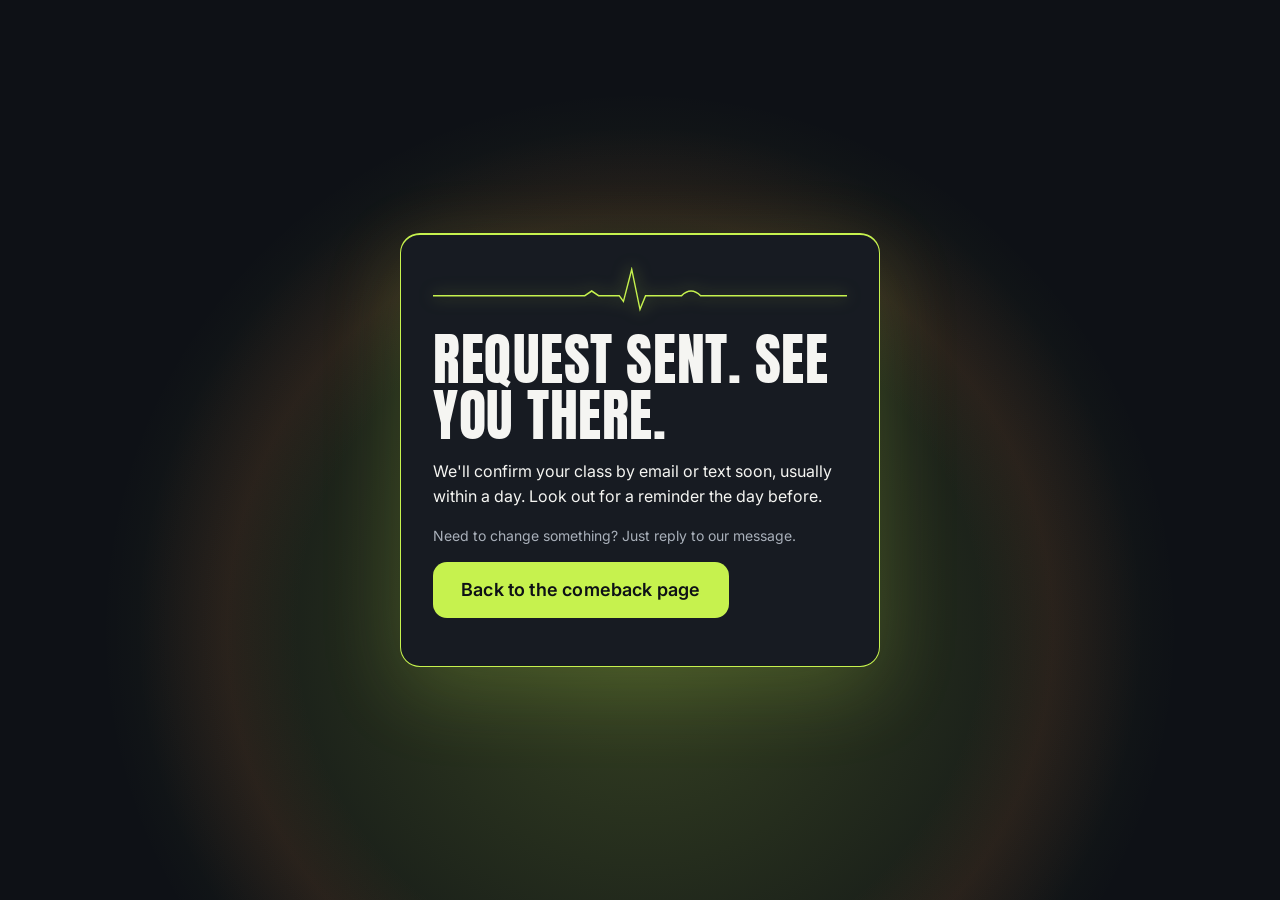
<file: thanks.html>
<!doctype html>
<html lang="en-IE">
<head>
<meta charset="utf-8">
<meta name="viewport" content="width=device-width, initial-scale=1">
<title>Request sent · FlexHaus</title>
<meta name="color-scheme" content="dark">
<link rel="preconnect" href="https://fonts.googleapis.com">
<link rel="preconnect" href="https://fonts.gstatic.com" crossorigin>
<link rel="stylesheet" href="https://fonts.googleapis.com/css2?family=Anton&family=Inter:wght@400;600&display=swap">
<link rel="stylesheet" href="css/main.css">
</head>
<body>
<main class="book" id="main">
  <div class="wrap">
    <div class="card done">
      <svg class="ecg ecg-done" style="stroke-dashoffset:0" aria-hidden="true" viewBox="0 0 600 60" preserveAspectRatio="none"><path pathLength="1" d="M0 36 H220 l10 -6 l10 6 H270 l6 7 l12 -40 l12 50 l8 -17 H360 q14 -12 28 0 H600"/></svg>
      <h1 class="display-m" style="margin:16px 0">Request sent. See you there.</h1>
      <p>We'll confirm your class by email or text soon, usually within a day. Look out for a reminder the day before.</p>
      <p class="small">Need to change something? Just reply to our message.</p>
      <p><a class="btn btn-volt" href="./">Back to the comeback page</a></p>
    </div>
  </div>
</main>
</body>
</html>
</file>
<file: css/main.css>
/* FlexHaus — The Comeback. Dark (Carbon) page; contrast pairs per design-spec §7.1. */
@font-face { font-family: "Anton Fallback"; src: local("Impact"), local("Arial Narrow Bold"); size-adjust: 95%; }
:root {
  --carbon: #0E1116; --chalk: #F5F5F2; --volt: #C6F24E; --volt-hi: #D8FF6A; --ember: #FF5A3C;
  --surface: #171B22; --line: #2A303A; --mist: #A9B0BA; --muted: #8A919C; --input-border: #737B87;
  --display: "Anton", "Anton Fallback", "Impact", "Haettenschweiler", "Arial Narrow Bold", sans-serif;
  --sans: "Inter", system-ui, -apple-system, "Segoe UI", Roboto, sans-serif;
  --ease-out: cubic-bezier(0.22, 1, 0.36, 1);
  --gutter: 16px;
}
@media (min-width: 768px) { :root { --gutter: 32px; } }
@media (min-width: 1200px) { :root { --gutter: 48px; } }

*, *::before, *::after { box-sizing: border-box; }
html { background: var(--carbon); color: var(--chalk); -webkit-text-size-adjust: 100%; scroll-behavior: smooth; }
html.rm { scroll-behavior: auto; }
body { margin: 0; background: var(--carbon); font: 400 16px/1.55 var(--sans); overflow-x: hidden; }
body.has-bar { padding-bottom: 76px; }
a { color: var(--volt); }
p { margin: 0 0 16px; }
h1, h2, h3 { margin: 0; font-weight: 400; }
.wrap { width: 100%; max-width: calc(1200px + 2 * var(--gutter)); margin: 0 auto; padding: 0 var(--gutter); }
.vh { position: absolute !important; width: 1px; height: 1px; overflow: hidden; clip: rect(0 0 0 0); clip-path: inset(50%); white-space: nowrap; }
.volt { color: var(--volt); }

/* Type tokens (§9) */
.display-xl, .display-l, .display-m, .display-s { font-family: var(--display); text-transform: uppercase; font-weight: 400; }
.display-xl { font-size: clamp(56px, 9vw, 112px); line-height: .95; letter-spacing: .005em; }
.display-l { font-size: clamp(44px, 6vw, 96px); line-height: 1; letter-spacing: .01em; }
.display-m { font-size: clamp(40px, 4.6vw, 56px); line-height: 1; letter-spacing: .01em; }
.display-s { font-size: clamp(26px, 2.6vw, 32px); line-height: 1.05; letter-spacing: .02em; }
.eyebrow { font: 600 12px/1.2 var(--sans); letter-spacing: .12em; text-transform: uppercase; color: var(--volt); margin-bottom: 16px; }
.small { font-size: 14px; line-height: 1.5; color: var(--mist); }

/* Focus (§7.2) */
:focus { outline: none; }
:focus-visible { outline: 3px solid var(--volt); outline-offset: 3px; box-shadow: 0 0 0 6px rgba(14,17,22,.9); border-radius: 6px; }
[tabindex="-1"]:focus-visible { outline-offset: 6px; }

/* Skip link */
.skip { position: absolute; left: 12px; top: -80px; z-index: 50; background: var(--volt); color: var(--carbon); font-weight: 600; padding: 12px 20px; min-height: 44px; border-radius: 999px; text-decoration: none; }
.skip:focus, .skip:focus-visible { top: 12px; }

/* Canvas (inserted by JS) */
#scene { position: fixed; inset: 0; width: 100%; height: 100%; z-index: 0; display: block; opacity: 0; transition: opacity .6s ease; pointer-events: none; }
#scene.on { opacity: 1; }
main, .site-foot { position: relative; z-index: 1; }

/* Header */
.site-head { position: absolute; top: 0; left: 0; right: 0; z-index: 5; height: 56px; display: flex; align-items: center; justify-content: space-between; padding: 0 var(--gutter); padding-top: env(safe-area-inset-top); }
.wordmark { font: 400 20px/1 var(--display); letter-spacing: .06em; color: var(--chalk); }
.pause { display: inline-flex; align-items: center; gap: 8px; min-width: 44px; min-height: 44px; padding: 0 14px; border-radius: 999px; border: 1px solid var(--input-border); background: rgba(14,17,22,.7); color: var(--chalk); font: 600 14px/1 var(--sans); cursor: pointer; }
.pause[hidden] { display: none; }
.pause svg { fill: currentColor; }
.pause[aria-pressed="true"] { border-color: var(--volt); color: var(--volt); }
@media (max-width: 420px) { .pause-label { position: absolute; width: 1px; height: 1px; overflow: hidden; clip-path: inset(50%); } .pause { padding: 0; justify-content: center; width: 44px; } }

/* Buttons */
.btn { display: inline-flex; align-items: center; justify-content: center; gap: 10px; min-height: 56px; padding: 0 28px; border-radius: 14px; font: 600 18px/1 var(--sans); letter-spacing: .01em; text-decoration: none; border: 0; cursor: pointer; transition: background-color .15s ease-out, transform .15s ease-out; }
.btn-volt { background: var(--volt); color: var(--carbon); }
@media (pointer: fine) { .btn-volt:hover { background: var(--volt-hi); transform: translateY(-1px); } }
.btn-volt:active { transform: scale(.98); transition-duration: .08s; }
.btn[aria-disabled="true"] { cursor: progress; }

/* Static hero art + vignette (shared by no-JS, reduced-motion, no-WebGL) */
.hero { position: relative; min-height: 100vh; min-height: 100svh; display: flex; align-items: flex-end; padding: 96px 0 56px;
  background:
    radial-gradient(ellipse at 50% 40%, #161A21 0%, rgba(14,17,22,0) 70%),
    repeating-linear-gradient(0deg, rgba(245,245,242,.03) 0 1px, transparent 1px 22px),
    var(--carbon); }
.ecg { fill: none; stroke: var(--volt); stroke-width: 2; vector-effect: non-scaling-stroke; filter: drop-shadow(0 0 8px rgba(198,242,78,.6)); }
.ecg-hero { position: absolute; left: 0; right: 0; top: 28%; width: 100%; height: 22vh; transition: opacity .6s ease; }
html[data-gl="on"] .ecg-hero, html[data-gl="frozen"] .ecg-hero { opacity: 0; }
html[data-gl="on"] .hero, html[data-gl="frozen"] .hero { background: transparent; }
.hero-inner { position: relative; }
.hero-sub { font-size: 18px; line-height: 1.45; color: var(--mist); max-width: 34ch; margin: 20px 0 28px; }
.hero h1 { max-width: 9ch; text-shadow: 0 2px 24px rgba(14,17,22,.8); }
.cta-row .btn { width: 100%; }
.micro { font-size: 14px; color: var(--muted); margin: 12px 0 0; }
.cue { display: block; margin: 24px auto 0; color: var(--mist); animation: cue 2s ease-in-out infinite; }
@keyframes cue { 50% { transform: translateY(6px); } }
@media (min-width: 768px) {
  .hero { align-items: center; }
  .cta-row { display: flex; align-items: center; gap: 20px; flex-wrap: wrap; }
  .cta-row .btn { width: auto; min-width: 280px; }
  .micro { margin: 0; }
  .hero-sub { font-size: 20px; }
  .ecg-hero { top: 40%; }
}

/* Momentum (scene 2): sticky pins, scrims */
.momentum { position: relative; padding: 48px 0; }
.beat-wrap { min-height: 60vh; min-height: 60svh; }
.line { position: sticky; top: 30vh; top: 30svh; display: inline-block; max-width: 14ch; padding: 12px 16px; margin: 0 -16px;
  background: rgba(14,17,22,.6); box-shadow: 0 0 32px 28px rgba(14,17,22,.6); border-radius: 24px; }
.line span { display: block; }
.line .volt { display: inline; }
.line p { margin: 0 0 12px; }
div.line { max-width: min(22rem, 100%); } /* div wrapper has body font-size, so 14ch was ~120px */
@media (min-width: 768px) { .line { max-width: 16ch; } }
.text-link { display: inline-flex; align-items: center; min-height: 44px; font: 600 16px/1.2 var(--sans); color: var(--volt); }
.reveal { transition: opacity .5s var(--ease-out), transform .5s var(--ease-out); }
.reveal-ready .reveal:not(.in) { opacity: 0; transform: translateY(24px); }

/* Proof (scene 3) */
.proof { padding: 96px 0; min-height: 120vh; }
.proof h2 { margin-bottom: 32px; }
.beats { list-style: none; margin: 0 0 32px; padding: 0; display: grid; gap: 24px; }
.beat { background: rgba(23,27,34,.92); border: 1px solid var(--line); border-top: 3px solid var(--volt); border-radius: 16px; padding: 24px; }
.beat-num { display: block; font: 400 20px/1 var(--display); color: var(--volt); margin-bottom: 12px; }
.beat h3 { margin-bottom: 12px; }
.beat p { margin: 0; color: var(--mist); }
.beat .stat { color: var(--chalk); font-size: 18px; line-height: 1.45; }
.beat .stat strong { font-weight: 600; }
.fn { display: inline-flex; min-width: 24px; min-height: 24px; justify-content: center; text-decoration: none; padding: 0 2px; }
.footnote { margin-top: 24px; font-size: 12px; line-height: 1.4; color: var(--muted); max-width: 60ch; }
.footnote a { color: var(--muted); }
@media (min-width: 900px) {
  .beats { grid-template-columns: repeat(3, 1fr); }
  .beat:nth-child(2) { transition-delay: .08s; } .beat:nth-child(3) { transition-delay: .16s; }
  .footnote { font-size: 13px; }
}

/* Booking (scene 4) */
.book { position: relative; min-height: 100vh; min-height: 100svh; padding: 96px 0; display: flex; align-items: center; }
html:not([data-gl="on"]):not([data-gl="frozen"]) .book { background: radial-gradient(circle at 50% 70%, rgba(198,242,78,.22), transparent 60%), radial-gradient(circle at 50% 70%, transparent 38%, rgba(255,90,60,.08) 46%, transparent 56%); }
.book-grid { display: grid; gap: 32px; }
.see-you { display: none; margin: 0; }
@media (min-width: 1024px) {
  .book-grid { grid-template-columns: 5fr 1fr 6fr; align-items: center; }
  .see-you { display: block; grid-column: 1; font-size: clamp(64px, 7vw, 96px); text-shadow: 0 2px 30px rgba(14,17,22,.9); }
  .card { grid-column: 3; justify-self: end; }
}
.card { position: relative; width: 100%; max-width: 480px; margin: 0 auto; background: var(--surface); border: 1px solid var(--line); border-top: 2px solid var(--volt); border-radius: 20px; padding: 20px; box-shadow: 0 24px 80px rgba(198,242,78,.18); transition: border-color .3s ease; }
@media (min-width: 768px) { .card { padding: 32px; } }
.card h2 { margin-bottom: 8px; scroll-margin-top: 24px; }
.card-intro { color: var(--mist); }
.form { margin: 0; }
.group { border: 0; padding: 0; margin: 0 0 24px; min-width: 0; }
.label { display: block; font: 600 15px/1.3 var(--sans); color: var(--chalk); margin: 0 0 10px; padding: 0; }
.sublabel { display: block; font: 600 14px/1.3 var(--sans); color: var(--mist); margin: 0 0 6px; }
.opt { font-weight: 400; color: var(--mist); }
.tag { display: inline-block; font: 600 11px/1 var(--sans); letter-spacing: .12em; text-transform: uppercase; color: var(--volt); margin-left: 6px; vertical-align: 1px; }

/* chips + rows: native radios, visually restyled (not display:none) */
.chips { display: flex; flex-wrap: wrap; gap: 8px; }
.chip, .row { position: relative; cursor: pointer; }
.chip input, .row input { position: absolute; opacity: 0; width: 100%; height: 100%; inset: 0; margin: 0; cursor: pointer; }
.chip > span { display: inline-flex; align-items: center; min-height: 44px; padding: 0 16px; border: 1px solid var(--input-border); border-radius: 999px; color: var(--chalk); font: 600 15px/1 var(--sans); }
.chip input:checked + span { background: var(--volt); border-color: var(--volt); color: var(--carbon); }
.chip input:checked + span::before { content: "✓"; margin-right: 6px; }
.chip input:checked + span .tag { color: var(--carbon); }
.chip input:focus-visible + span, .row input:focus-visible + span { outline: 3px solid var(--volt); outline-offset: 3px; box-shadow: 0 0 0 6px rgba(14,17,22,.9); }
.rows { display: grid; gap: 8px; }
.row > span { display: flex; align-items: center; flex-wrap: wrap; min-height: 56px; padding: 8px 16px 8px 48px; border: 1px solid var(--input-border); border-radius: 12px; color: var(--chalk); font-size: 16px; line-height: 1.3; }
.row > span::before { content: ""; position: absolute; left: 16px; top: 50%; width: 20px; height: 20px; margin-top: -10px; border: 2px solid var(--input-border); border-radius: 50%; }
.row input:checked + span { border-color: var(--volt); background: rgba(198,242,78,.06); }
.row input:checked + span::before { border-color: var(--volt); background: radial-gradient(circle, var(--volt) 0 5px, transparent 6px); }
@media (pointer: fine) { .chip:hover > span, .row:hover > span { border-color: var(--chalk); } .chip input:checked + span { border-color: var(--volt); } }

.field { margin: 0 0 20px; }
.contact { margin: 0 0 24px; }
.contact .field { margin-bottom: 12px; }
input[type="text"], input[type="email"], input[type="tel"], textarea { display: block; width: 100%; min-height: 52px; padding: 12px 14px; background: var(--carbon); color: var(--chalk); border: 1px solid var(--input-border); border-radius: 12px; font: 400 16px/1.3 var(--sans); }
textarea { resize: vertical; min-height: 96px; }
@media (pointer: fine) { input:hover, textarea:hover { border-color: var(--chalk); } }
input:focus-visible, textarea:focus-visible, input:focus, textarea:focus { border-color: var(--volt); outline: 3px solid var(--volt); outline-offset: 3px; box-shadow: 0 0 0 6px rgba(14,17,22,.9); }
[aria-invalid="true"] { border: 2px solid var(--ember) !important; }
.hint { font-size: 14px; color: var(--mist); margin: 6px 0 0; }
.err { display: flex; gap: 6px; align-items: flex-start; font-size: 14px; line-height: 1.4; color: var(--ember); margin: 6px 0 0; }
.err::before { content: "!"; display: inline-grid; place-items: center; flex: none; width: 18px; height: 18px; border-radius: 50%; background: var(--ember); color: var(--carbon); font-weight: 600; font-size: 12px; }
.err[hidden] { display: none; }
.hp { position: absolute; left: -9999px; width: 1px; height: 1px; overflow: hidden; }
.btn-submit { width: 100%; margin: 4px 0 20px; }
.spinner { width: 16px; height: 16px; border: 2px solid rgba(14,17,22,.3); border-top-color: var(--carbon); border-radius: 50%; animation: spin .8s linear infinite; }
@keyframes spin { to { transform: rotate(360deg); } }
.optout { color: var(--chalk); display: inline-block; padding: 12px 0; margin: -12px 0; }
.alert:empty { display: none; }
.alert { margin-top: 16px; padding: 14px 16px; border: 1px solid var(--ember); border-radius: 12px; color: var(--chalk); font-size: 15px; }
.alert a { color: var(--volt); }

/* Success */
.card-done { padding-top: 8px; }
.card-done h2 { margin: 16px 0 16px; }
.card-done p { color: var(--chalk); }
.card-done .small { color: var(--mist); }
.ecg-done { display: block; width: 100%; height: 48px; stroke-dasharray: 1; stroke-dashoffset: 1; }
.card.done .ecg-done { animation: draw 1.1s cubic-bezier(.65,0,.35,1) forwards; }
@keyframes draw { to { stroke-dashoffset: 0; } }
.card.done { border-color: var(--volt); }
.card.pulse { animation: cardpulse .54s ease-in-out 1; }
@keyframes cardpulse {
  0%, 33.3%, 66.6%, 100% { transform: scale(1); box-shadow: 0 24px 80px rgba(198,242,78,.18); }
  16.6%, 50%, 83.3% { transform: scale(1.015); box-shadow: 0 24px 80px rgba(198,242,78,.45); }
}
.done-actions { display: flex; flex-wrap: wrap; gap: 12px; margin-top: 8px; }
.btn-ghost { background: transparent; color: var(--chalk); border: 1px solid var(--input-border); min-height: 48px; font-size: 16px; padding: 0 20px; }

/* Sticky mobile bar */
.sticky-bar { position: fixed; left: 0; right: 0; bottom: 0; z-index: 20; padding: 12px 16px calc(12px + env(safe-area-inset-bottom)); background: linear-gradient(to top, rgba(14,17,22,.95) 60%, rgba(14,17,22,0)); transform: translateY(110%); transition: transform .25s var(--ease-out); }
.sticky-bar .btn { width: 100%; min-height: 52px; }
.sticky-bar.show { transform: none; }
@media (min-width: 768px) { .sticky-bar { display: none; } }
.no-js-hide { display: none; }

/* Footer */
.site-foot { padding: 32px 0 48px; border-top: 1px solid var(--line); background: var(--carbon); font-size: 14px; color: var(--muted); }
.site-foot a { color: var(--chalk); display: inline-block; padding: 10px 0; margin: -10px 0; }
.site-foot p { margin: 0 0 8px; }

/* Reduced motion (class set from media query or ?reducedmotion=1), and Pause motion */
html.rm *, html.rm *::before, html.rm *::after { animation: none !important; transition: none !important; }
html.rm .reveal { opacity: 1 !important; transform: none !important; }
html.rm .ecg-done { stroke-dashoffset: 0; }
html.rm .line, html.paused .line { position: static; }
html.rm .beat-wrap, html.paused .beat-wrap { min-height: 0; padding: 48px var(--gutter); }
html.paused .cue { animation: none; }
@media (prefers-reduced-motion: reduce) {
  *, *::before, *::after { animation: none !important; transition: none !important; scroll-behavior: auto !important; }
  .line { position: static; } .beat-wrap { min-height: 0; padding-top: 48px; padding-bottom: 48px; }
  .ecg-done { stroke-dashoffset: 0; }
}

@media print {
  html, body { background: #fff; color: #0E1116; }
  #scene, .sticky-bar, .pause, .cue, .ecg { display: none !important; }
  .volt, .eyebrow, a { color: #3F5C00; }
}
</file>
